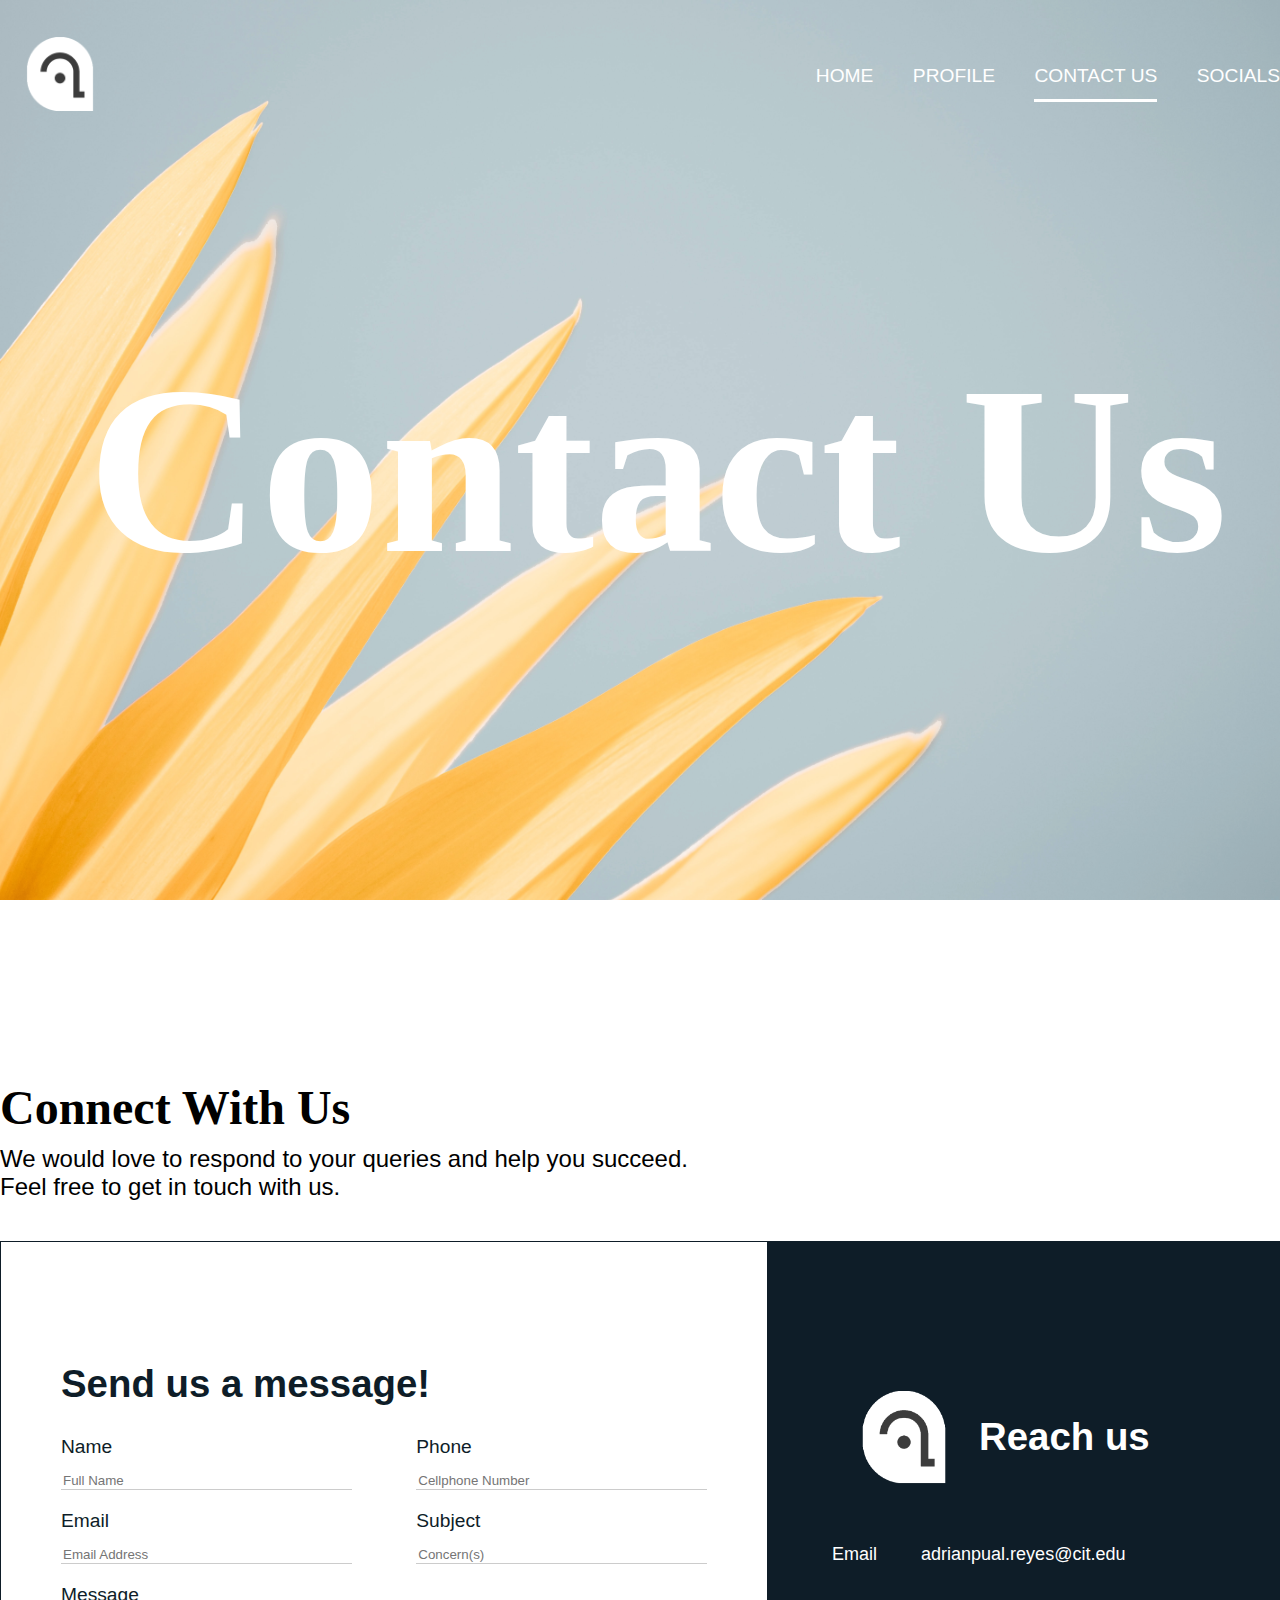
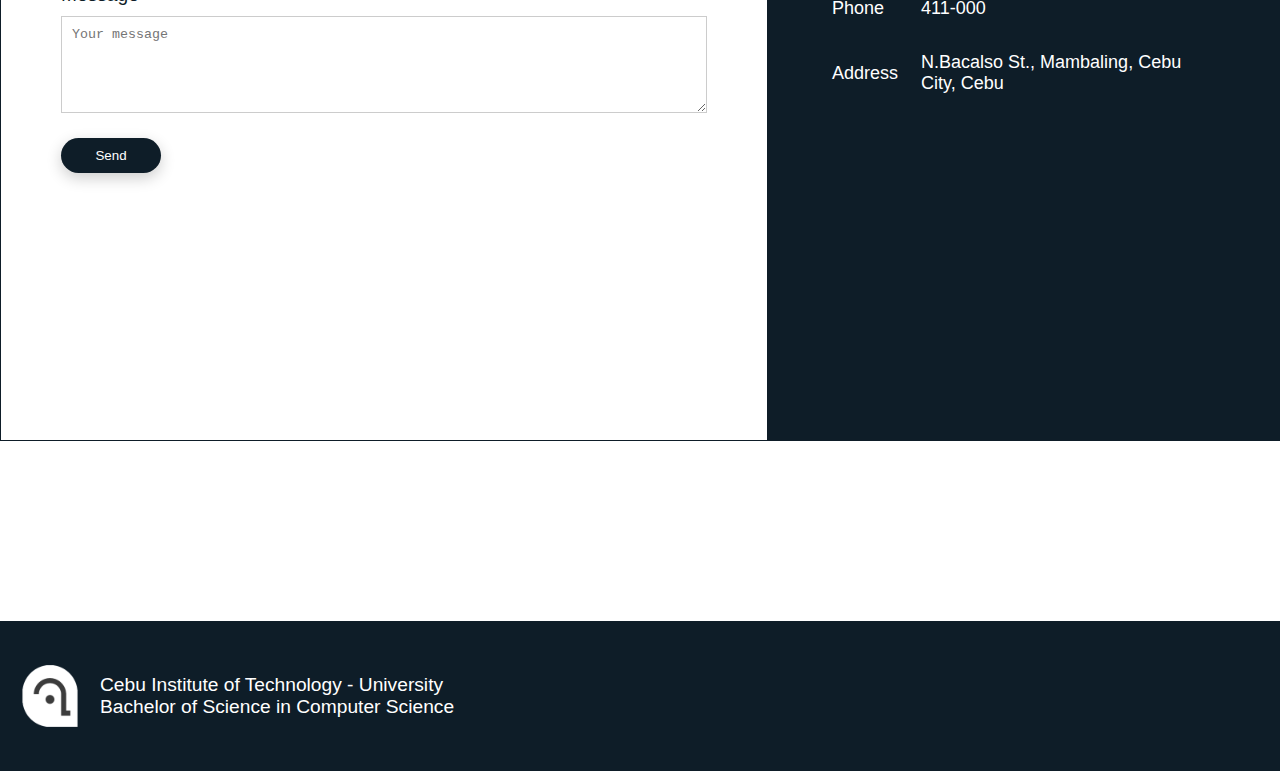
<file: contact_us.html>
<!DOCTYPE html>
<html lang="en">
<head>
    <meta charset="UTF-8">
    <meta name="viewport" content="width=device-width, initial-scale=1.0">
    <link rel="icon" href="Images/logo.png">
    <link rel="stylesheet" href="contact_us.css">
    <title>adi | contact us</title>
</head>
<body>
    <div class="image-container">
        <header>
              <div class="header-container">
                  <div class="row">
                      
                      <div class="brand-name">
                          <a href="#"><img src="Images/logo.png" alt="logo"></a>
                      </div>
  
                      <div class="navbar">
                          <ul>
                            <li><a href="index.html">Home</a></li>
                            <li><a href="profile.html">Profile</a></li>
                            <li><a href="contact_us.html" class="active">Contact Us</a></li>
                            <li><a href="socials.html">Socials</a></li>
                        </ul>
                          </ul>
                      </div>
                  </div>
              </div>  
         </header>
  
         <section class="home">
            <div class="container">
                <div class="row full-screen">
                    <div class="home-content">
                        <div class="block">
                                <div class="headline">
                                    <h1>Contact Us</h1>
                                </div>
                        </div>
                    </div>
                </div>
            </div>
        </section>
    </div>

    <div class="container contact-us">
        <div class="headline">
            <h1>Connect With Us</h1>
            <p>We would love to respond to your queries and help you succeed.<br>Feel free to get in touch with us.</p>
        </div>
        
        <div class="contact-box">
            <div class="contact-left">
                <h3>Send us a message!</h3>
                <form>
                    <div class="input-row">
                        <div class="input-group">
                            <label>Name</label>
                            <input type="text" placeholder="Full Name">
                        </div>

                        <div class="input-group">
                            <div class="headline"><label>Phone</label></div>
                            
                            <input type="text" placeholder="Cellphone Number">
                        </div>
                    </div>
                    <div class="input-row">
                        <div class="input-group">
                            <label>Email</label>
                            <input type="text" placeholder="Email Address">
                        </div>
                        <div class="input-group">
                            <label>Subject</label>
                            <input type="text" placeholder="Concern(s)">
                        </div>
                    </div>

                    <label>Message</label>
                    <textarea rows="5" placeholder="Your message"></textarea>

                    <button type="submit">Send</button>
                </form>
            </div>
            <div class="contact-right">
                <div class="logo-title">
                    <img src="Images/logo.png" alt="logo">
                    <h3>Reach us</h3>
                </div>
                
                    <table>
                        <tr>
                            <td>Email</td>
                            <td>adrianpual.reyes@cit.edu</td>
                        </tr>
                        <tr>
                            <td>Phone</td>
                            <td>411-000</td>
                        </tr>
                        <tr>
                            <td>Address</td>
                            <td>N.Bacalso St., Mambaling, Cebu City, Cebu</td>
                        </tr>
                    </table>

                    
            </div>
        </div>
    </div>

    <footer>
        <div class="row text-align">
            <div class="logo">
                <img src="Images/logo.png" alt="logo">
                <p>Cebu Institute of Technology - University<br>Bachelor of Science in Computer Science</p>
            </div>

            <div class="social-links">
                <a href="facebook.com"><i class="fa fa-facebook"></i></a>
                <a href="https://www.twitter.com"><i class="fa fa-twitter"></i></a>
                <a href="https://www.instagram.com/"><i class="fa fa-instagram"></i></a>
                <a href="https://www.linkedin.com/"><i class="fa fa-linkedin"></i></a>
                <p>2020. All Rights Reserved.</p>
            </div>
        </div>
</footer>

</body>
</html>
</file>
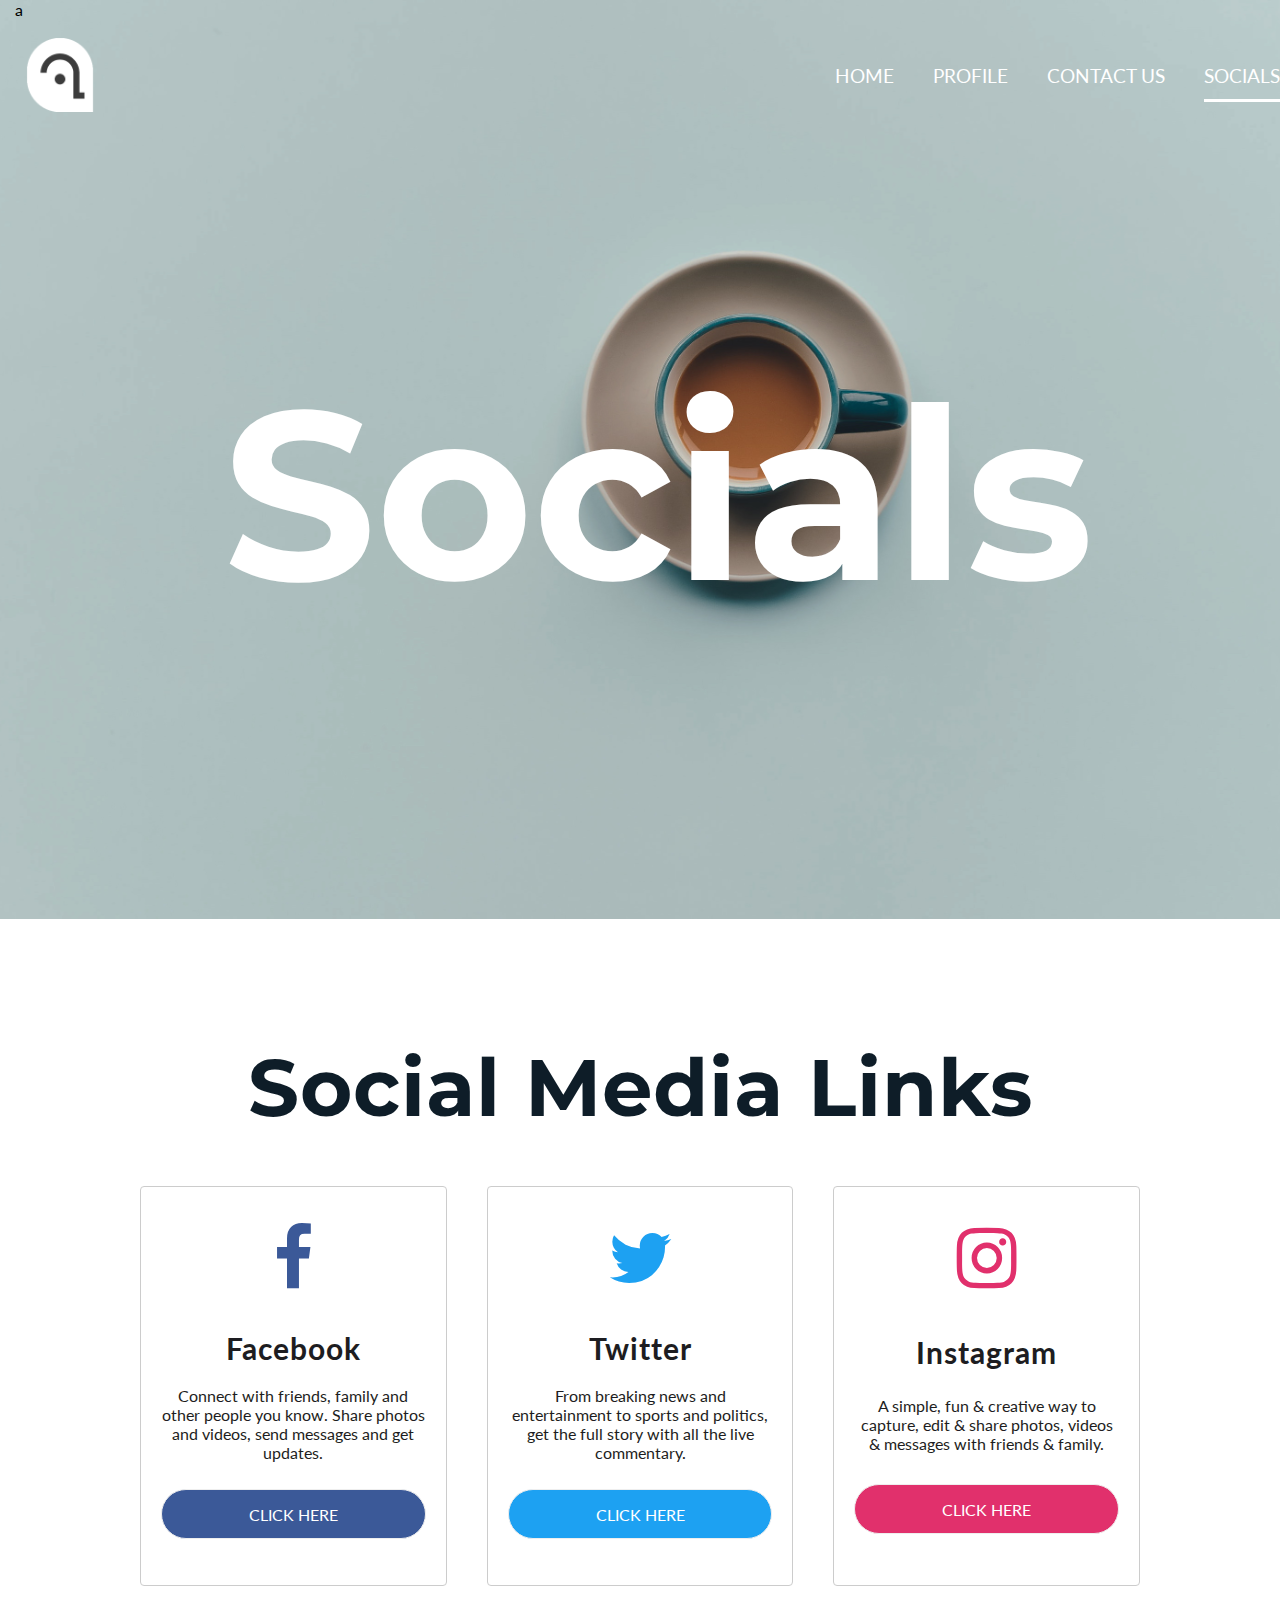
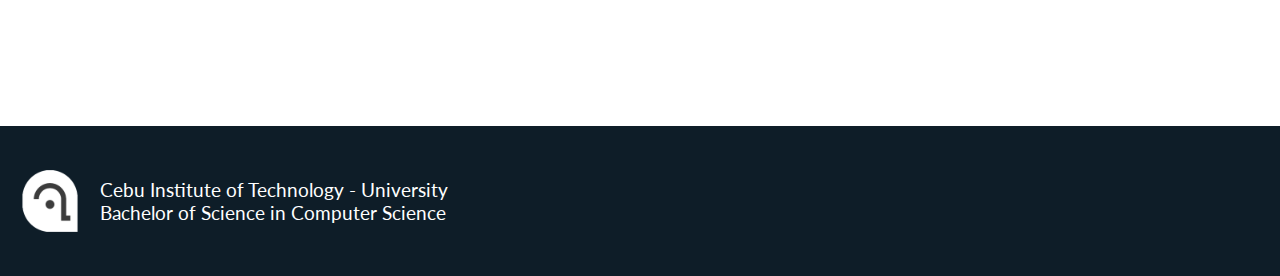
<file: socials.html>
<!DOCTYPE html>
<html lang="en">
<head>
    <meta charset="UTF-8">
    <meta name="viewport" content="width=device-width, initial-scale=1.0">
    <link rel="stylesheet" href="socials.css">
    <link rel="icon" href="Images/logo.png">
    <title>adi | socials</title>
</head>


<body>
    <div class="image-container">
        <header>
              <div class="header-container">
                  <div class="row">
                      
                      <div class="brand-name">
                          <a href="#"><img src="Images/logo.png" alt="logo"></a>
                      </div>
  
                      <div class="navbar">
                          <ul>
                            <li><a href="index.html" >Home</a></li>
                            <li><a href="profile.html">Profile</a></li>
                            <li><a href="contact_us.html">Contact Us</a></li>
                            <li><a href="socials.html" class="active">Socials</a></li>
                          </ul>
                      </div>
                  </div>
              </div>  
      </header>
  a
          <section class="home">
              <div class="container">
                  <div class="row full-screen">
                      <div class="home-content">
                          <div class="block">
                                <div class="headline">
                                    <h1>Socials</h1>
                                </div>
                            </div>
                        </div>
                    </div>
                </div>
          </section>

      </div>    

      <div class="cards">
            <h1>Social Media Links</h1>
          <div class="services">
              <div class="content content-1">
                  <div class="fa fa-facebook"></div>
                    <h2>Facebook</h2>
                    <p>Connect with friends, family and other people you know. Share photos and videos, send messages and get updates.</p>
                    <a href="https://www.facebook.com/adiboyii">Click Here</a>
             </div>
             <div class="content content-2">
                <div class="fa fa-twitter"></div>
                    <h2>Twitter</h2>
                    <p>From breaking news and entertainment to sports and politics, get the full story with all the live commentary.</p>
                    <a href="https://www.twitter.com/">Click Here</a>
           </div>
           <div class="content content-3">
            <div class="fa fa-instagram"></div>
                <h2>Instagram</h2>
                <p>A simple, fun & creative way to capture, edit & share photos, videos & messages with friends & family.</p>
                <a href="https://www.instagram.com/">Click Here</a>
            </div>
          </div>
         
    </div>
          
    


      <footer>
        <div class="row text-align">
            <div class="logo">
                <img src="Images/logo.png" alt="logo">
                <p>Cebu Institute of Technology - University<br>Bachelor of Science in Computer Science</p>
            </div>

            <div class="social-links">
                <a href="https://www.facebook.com"><i class="fa fa-facebook"></i></a>
                <a href="https://www.twitter.com"><i class="fa fa-twitter"></i></a>
                <a href="https://www.instagram.com/"><i class="fa fa-instagram"></i></a>
                <a href="https://www.linkedin.com/"><i class="fa fa-linkedin"></i></a>
                <p>2020. All Rights Reserved.</p>
            </div>
        </div>
</footer>
</body>
</html>
</file>
<file: contact_us.css>
@import url('https://stackpath.bootstrapcdn.com/font-awesome/4.7.0/css/font-awesome.min.css');

*{
    box-sizing: border-box;
    margin: 0;
}

body{
    margin: 0;
    font-family: "Lato", sans-serif;

}



/* hero */
.image-container{
    min-height: 100vh;
    background-image: url(Images/contact_us.jpg);
    background-blend-mode: saturation;
    background-size: cover;
    background-position: center;
    padding: 0px 15px;
}

/* header */
header{
    position: absolute;
    left: 0px;
    right: 0px;
}

.header-container{
    max-width: 1600px;
    margin: auto;
}

.container{
    max-width: 1400px;
    margin: auto;
}

.row{
    display: flex;
    flex-wrap: wrap;
}


 header .brand-name img{
     width: 120px;
     height: 120px;
     width: 100%;
 }

 header .row{
    justify-content: space-between;
    align-items: center;
    
    
}
/* navigation */
.navbar ul{
    list-style: none;
    margin: 0;
}

.navbar ul li{
    display: inline-block;
    margin-left: 35px;
    padding: 40px 0px;
}

.navbar ul li{
    display: inline-block;
    margin-left: 35px;
}

.navbar ul li a{
    text-transform: uppercase;
    font-size: 1.2em;
    text-decoration: none;
    color: #ffffff;
    line-height: 72px;
    cursor: pointer;
    position: relative;
    display: block;

}


header .navbar ul li a::before{
    content: '';
    height: 3px;
    background-color: #ffffff;
    width: 0%;
    position: absolute;
    left: 0px;
    bottom: 10px;
    transition: all .5s ease;
}

 .navbar ul li a:hover::before{
    width: 100%;
    left: 0;

}

.navbar ul li a.active::before{
    width: 100%;
    left: 0;
}


.home .full-screen{
    min-height: 100vh;
}

.home .home-content{
    flex: 0 0 100%;
    max-width: 100%;
    display: flex;
    flex-wrap: wrap;
    align-items: center;
}

.home .home-content .block{
    flex: 0 0 100%;
    max-width: 100%;
    padding-left: 35px;
    margin-top: 50px;
    text-align: center;
    color: #ffffff;
}

.home .home-content .block .headline h1{
    font-size: 15em;
    font-family: "Montserrat";
}

/* Contact Us */


.contact-us .headline h1{
    font-family: "Montserrat";
    font-size: 3em;
}

.contact-us .headline p{
    font-size: 1.5em;
}

.contact-us{
    padding: 180px 0;
}

.contact-box{
    background: #ffffff;
    display: flex;
   
}

.contact-left{
    flex-basis: 60%;
    padding: 120px 60px;
    border: 1px solid #0E1D28;
    height: 800px;
    width: 120px;
    font-size: 1.2em;
}

.contact-left h3{
    color: #0E1D28;
    margin-bottom: 30px;
    font-size: 2em;
}

.contact-right{
    flex-basis: 40%;
    height: 800px;
    width: 120px;
    padding: 120px 60px;
    background: #0E1D28;
    color: #fff;
    border: 1px solid #0E1D28;
    font-size: 1.2em;
}

.logo-title{
    display: flex;
    align-items: center;
}

.logo-title img{
    height: 150px;
    width: auto;
}

.logo-title h3{
    font-size: 1.5em;
}

.contact-right h3{
    font-size: 2em;
}

.container h1{
    margin-bottom: 10px;
}

.container p{
    margin-bottom: 40px;
}

.input-row{
    display: flex;
    justify-content: space-between;
    margin-bottom: 20px;
}

.input-row .input-group{
    flex-basis: 45%;
}

input{
    width: 100%;
    border: none;
    border-bottom: 1px solid #ccc;
}

textarea{
    width: 100%;
    border: 1px solid #ccc;
    outline: none;
    padding: 10px
}

label{
    margin-bottom: 10px;
    display: block;
    color: #0E1D28;
}

button{
    background: #0E1D28;
    width: 100px;
    border: none;
    outline: none;
    color: #fff;
    height: 35px;
    border-radius:30px;
    margin-top: 20px;
    box-shadow: 0px 5px 15px 0px rgba(0, 0, 0, 0.2);
}

tr td:first-child{
    padding-right: 20px;
}

tr td{
    padding-top: 30px;
    font-size: 18px;
}

footer{
    background: #0E1D28;
    min-height: 150px;
    display: flex;
    
}

footer .row{
    min-width: 1600px;
    margin: auto;
    align-items: center;
    justify-content: space-between;
}

footer img{
    width: 100px;
    height: 100px;
}

footer .logo{
    display: flex;
    align-items: center;
}

footer .logo p{
    font-size: 1.2em;
    color: #ffffff;
}

footer .row .social-links{
    color: #ffffff;
}

footer .row .social-links a{
    color: #ffffff;
    height: 40px;
    width: 40px;
    display: inline-block;
    text-align: center;
    margin: 0 1px;
    transition: all .5s ease;
}

footer .row .social-links a i{
    font-size: 25px;
}
</file>
<file: socials.css>
@import url('https://stackpath.bootstrapcdn.com/font-awesome/4.7.0/css/font-awesome.min.css');
@import url('https://fonts.googleapis.com/css2?family=Lato:ital,wght@0,400;0,700;1,400;1,700&family=Montserrat:ital,wght@0,400;0,500;0,700;1,300;1,700&display=swap');

*{
    box-sizing: border-box;
    margin: 0;
}

body{
    margin: 0;
    font-family: 'Lato', sans-serif;

}



/* hero */
.image-container{
    min-height: 100vh;
    background-image: url(Images/socials.jpg);
    background-blend-mode: saturation;
    background-size: cover;
    background-position: center;
    padding: 0px 15px;
}

/* header */
header{
    position: absolute;
    left: 0px;
    right: 0px;
}

.header-container{
    max-width: 1600px;
    margin: auto;
}

.container{
    max-width: 1400px;
    margin: auto;
}

.row{
    display: flex;
    flex-wrap: wrap;
}


 header .brand-name img{
     width: 120px;
     height: 120px;
     width: 100%;
 }

 header .row{
    justify-content: space-between;
    align-items: center;
    
    
}
.navbar ul{
    list-style: none;
    margin: 0;
}

.navbar ul li{
    display: inline-block;
    margin-left: 35px;
    padding: 40px 0px;
}

.navbar ul li{
    display: inline-block;
    margin-left: 35px;
}

.navbar ul li a{
    text-transform: uppercase;
    font-size: 1.2em;
    text-decoration: none;
    color: #ffffff;
    line-height: 72px;
    cursor: pointer;
    position: relative;
    display: block;

}


header .navbar ul li a::before{
    content: '';
    height: 3px;
    background-color: #ffffff;
    width: 0%;
    position: absolute;
    left: 0px;
    bottom: 10px;
    transition: all .5s ease;
}

 .navbar ul li a:hover::before{
    width: 100%;
    left: 0;

}

.navbar ul li a.active::before{
    width: 100%;
    left: 0;
}


.home .full-screen{
    min-height: 100vh;
}

.home .home-content{
    flex: 0 0 100%;
    max-width: 100%;
    display: flex;
    flex-wrap: wrap;
    align-items: center;
}

.home .home-content .block{
    flex: 0 0 100%;
    max-width: 100%;
    padding-left: 35px;
    margin-top: 50px;
    text-align: center;
    color: #ffffff;
}

.home .home-content .block .headline h1{
    font-size: 15em;
    font-family: 'Montserrat', sans-serif;
}

/* cards */

.cards{
    max-width: 1100px;
    margin: 0 auto;
    text-align: center;
    padding: 120px 30px;
    min-height: 70vh;
}

.cards h1{
    font-size: 5em;
    margin: 0 0 30px 0;
    letter-spacing: 1px;
    font-family: "Montserrat";
    color: #0E1D28;
}


.services{
    display: flex;
    align-items: center;
}
.content{
    color: #1d1d21;
    display: flex;
    flex-wrap: wrap;
    flex: 1;
    margin: 20px;
    padding: 20px;
    border: 1px solid #cccccc;
    border-radius: 4px;
    transition: all .3s ease;
    min-height: 400px;
}

.content > *{
    flex: 1 1 100%;
}

.content a{
    margin: 22px 0;
    color: white;
    text-decoration: none;
    text-transform: uppercase;
    border: 1px solid #eeeeee;
    padding: 15px 0;
    border-radius: 25px;
    transition: .3s ease;
    max-height: 50px;
}

.content-1 .fa-facebook{
    color: #3b5998;
}

.content-2 .fa-twitter{
    color: #1da1f2;
}

.content-3 .fa-instagram{
    color: #e1306c;
}

.content-1 a{
    background: #3b5998;
}

.content-2 a{
    background: #1da1f2;
}
.content-3 a{
    background: #e1306c;
}

.content .fa{
    font-size: 70px;
    margin: 16px 0;
}

.content:hover {
    color: white;
}

.content:hover .fa{
    color: white;
}

.content:hover a{
    border-color: white;
    background: white;
}

 .content-1:hover{
     border-color:  #3b5998;
     background:  #3b5998;
 }

 .content-1:hover a{
    color: #3b5998;
}

 .content-2:hover{
    border-color:  #1da1f2;
    background:  #1da1f2;
}
.content-2:hover a{
    color: #1da1f2;
}

.content-1:hover a{
    color: #1da1f2;
}

.content-3:hover a{
    color:  #1da1f2;
}

.content-3:hover{
    border-color:  #e1306c;
    background:  #e1306c;
}

.content-3:hover a{
    color: #e1306c;
}

.content-4:hover{
    border-color:  #d44638;
    background:  #d44638;
}

.content-4:hover a{
    color: #d44638;
}

.content h2{
    font-size: 30px;
    margin: 16px 0;
    letter-spacing: 1px;
}

.contet p{
    font-size: 17px;
}



.content a:hover{
    border-radius: 5px;
}



@media (max-width: 900px){
    .services{
        display: flex;
        flex-direction: column;
    }
}


/* footer */
footer{
    background: #0E1D28;
    min-height: 150px;
    display: flex;
    
}

footer .row{
    min-width: 1600px;
    margin: auto;
    align-items: center;
    justify-content: space-between;
}

footer img{
    width: 100px;
    height: 100px;
}

footer .logo{
    display: flex;
    align-items: center;
}

footer .logo p{
    font-size: 1.2em;
    color: #ffffff;
}

footer .row .social-links{
    color: #ffffff;
}

footer .row .social-links a{
    color: #ffffff;
    height: 40px;
    width: 40px;
    display: inline-block;
    text-align: center;
    margin: 0 1px;
    transition: all .5s ease;
}

footer .row .social-links a i{
    font-size: 25px;
}
</file>
